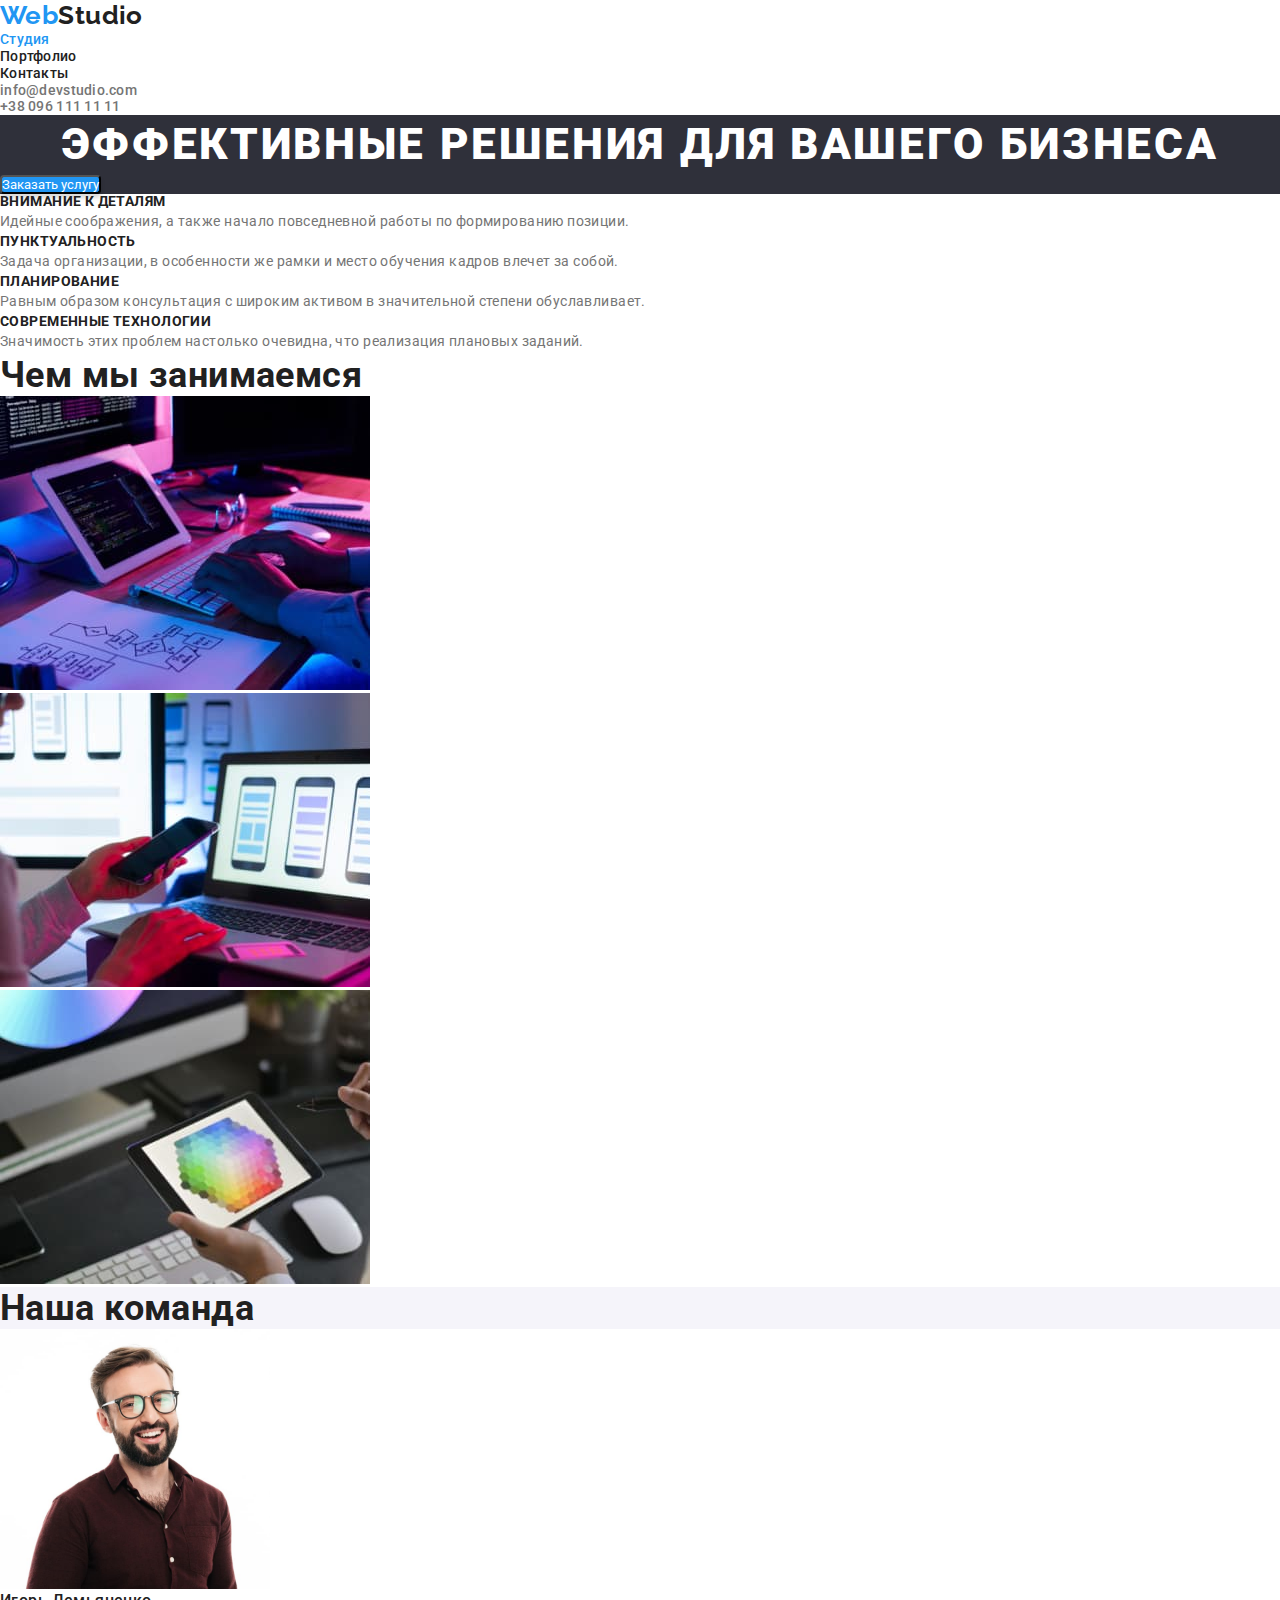
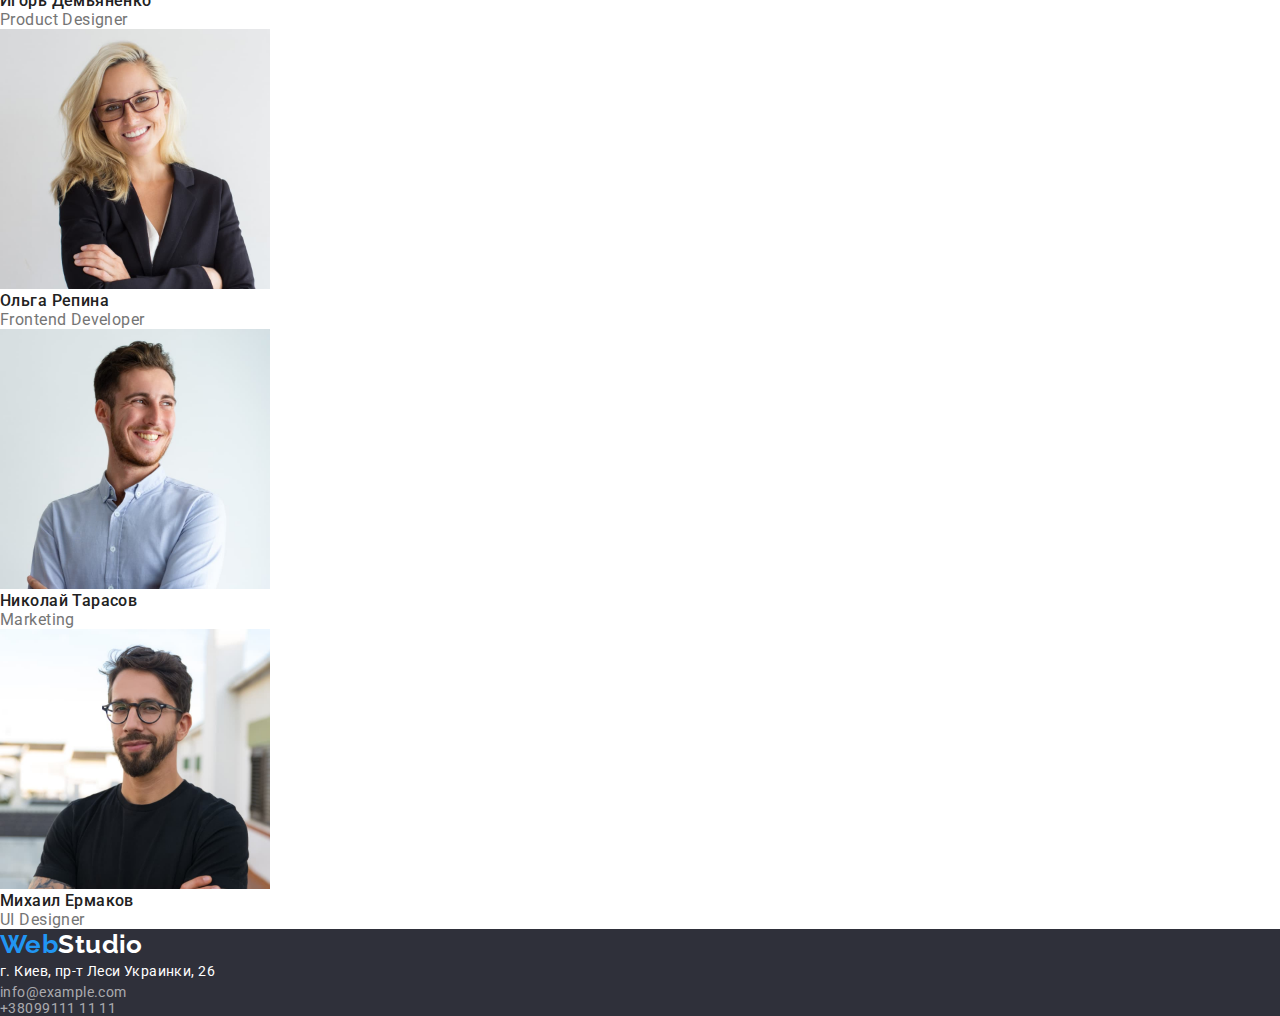
<file: index.html>
<!DOCTYPE html>
<html lang="ru">
  <head>
    <meta charset="UTF-8" />
    <meta http-equiv="X-UA-Compatible" content="IE=edge" />
    <meta name="viewport" content="width=device-width, initial-scale=1.0" />
    <title>WebStudio</title>
    <link rel="preconnect" href="https://fonts.googleapis.com" />
    <link rel="preconnect" href="https://fonts.gstatic.com" crossorigin />
    <link
      href="https://fonts.googleapis.com/css2?family=Raleway:wght@700&family=Roboto:wght@400;500;700;900&display=swap"
      rel="stylesheet"
    />
    <link rel="stylesheet" href="./css/styles.css" />
  </head>
  <body>
    <!-- шапка сайту -->
    <header class="header">
      <nav class="header-nav">
        <a href="" class="header-logo">Web<span class="header-logoblack">Studio</span></a>
        <ul class="header-nav list">
          <li class="header-item"><a href="./index.html" class="headerlink current">Студия</a></li>
          <li class="header-item"><a href="./portfolio.html" class="headerlink">Портфолио</a></li>
          <li class="header-item"><a href="" class="headerlink">Контакты</a></li>
        </ul>
      </nav>
      <!-- мейл і тел -->
      <ul class="header-contact list">
        <li class="header-item">
          <a href="mailto:info@devstudio.com" class="headermail">info@devstudio.com</a>
        </li>
        <li class="header-item">
          <a href="tel:+380961111111" class="headertel">+38 096 111 11 11</a>
        </li>
      </ul>
    </header>
    <!-- ефективне рішення -->
    <main>
      <section class="efect">
        <h1 class="texth1">Эффективные решения для вашего бизнеса</h1>
        <button type="button" class="button-zakaz">Заказать услугу</button>
      </section>
      <!-- особливості -->
      <section>
        <h2 hidden>Особливості</h2>
        <ul class="title list">
          <li class="special item">
            <h3 class="special-big">Внимание к деталям</h3>
            <p class="special small">
              Идейные соображения, а также начало повседневной работы по формированию позиции.
            </p>
          </li>
          <li class="special item">
            <h3 class="special-big">Пунктуальность</h3>
            <p class="special small">
              Задача организации, в особенности же рамки и место обучения кадров влечет за собой.
            </p>
          </li>
          <li class="special item">
            <h3 class="special-big">Планирование</h3>
            <p class="special small">
              Равным образом консультация с широким активом в значительной степени обуславливает.
            </p>
          </li>
          <li class="special item">
            <h3 class="special-big">Современные технологии</h3>
            <p class="special small">
              Значимость этих проблем настолько очевидна, что реализация плановых заданий.
            </p>
          </li>
        </ul>
      </section>
      <!-- чим ми займаємося -->
      <section>
        <h2 class="chem-text">Чем мы занимаемся</h2>
        <ul class="chem-list">
          <li class="chem-item">
            <a href="" class="working1"
              ><img src="./images/img1.jpg" alt="work with comp" width="370"
            /></a>
          </li>
          <li>
            <a href="" class="working2"
              ><img src="./images/img2.jpg" alt="work with phone" width="370"
            /></a>
          </li>
          <li>
            <a href="" class="working3"
              ><img src="./images/img3.jpg" alt="work with tablet" width="370"
            /></a>
          </li>
        </ul>
      </section>
      <!-- наша команда -->
      <section class="ourteam">
        <h2 class="ourteam-text">Наша команда</h2>
        <ul class="team-list">
          <li class="team-item">
            <img src="./images/imgteam1.jpg" alt="Product Designer" width="270" />
            <h3 class="teamtext-big">Игорь Демьяненко</h3>
            <p class="teamtext-small" lang="eu">Product Designer</p>
          </li>
          <li class="team-item">
            <img src="./images/imgteam2.jpg" alt="Frontend Developer" width="270" />
            <h3 class="teamtext-big">Ольга Репина</h3>
            <p class="teamtext-small" lang="eu">Frontend Developer</p>
          </li>
          <li class="team-item">
            <img src="./images/imgteam3.jpg" alt="Marketing" width="270" />
            <h3 class="teamtext-big">Николай Тарасов</h3>
            <p class="teamtext-small" lang="eu">Marketing</p>
          </li>
          <li class="team-item">
            <img src="./images/imgteam4.jpg" alt="UI Designer" width="270" />
            <h3 class="teamtext-big">Михаил Ермаков</h3>
            <p class="teamtext-small" lang="eu">UI Designer</p>
          </li>
        </ul>
      </section>
    </main>
    <!-- подвал -->
    <footer class="footer">
      <a href="" class="footer-logo">Web<span class="footer-logowhite">Studio</span></a>
      <address class="footer-address">
        <ul class="footer-list">
          <li class="footer-item">
            <a href="" class="footer-streat">г. Киев, пр-т Леси Украинки, 26</a>
          </li>
          <li class="footer-item">
            <a href="mailto:info@example.com" class="footermail-link">info@example.com</a>
          </li>
          <li class="footer-item">
            <a href="tel:+380991111111" class="footertel-link">+38099111 11 11</a>
          </li>
        </ul>
      </address>
    </footer>
  </body>
</html>
</file>
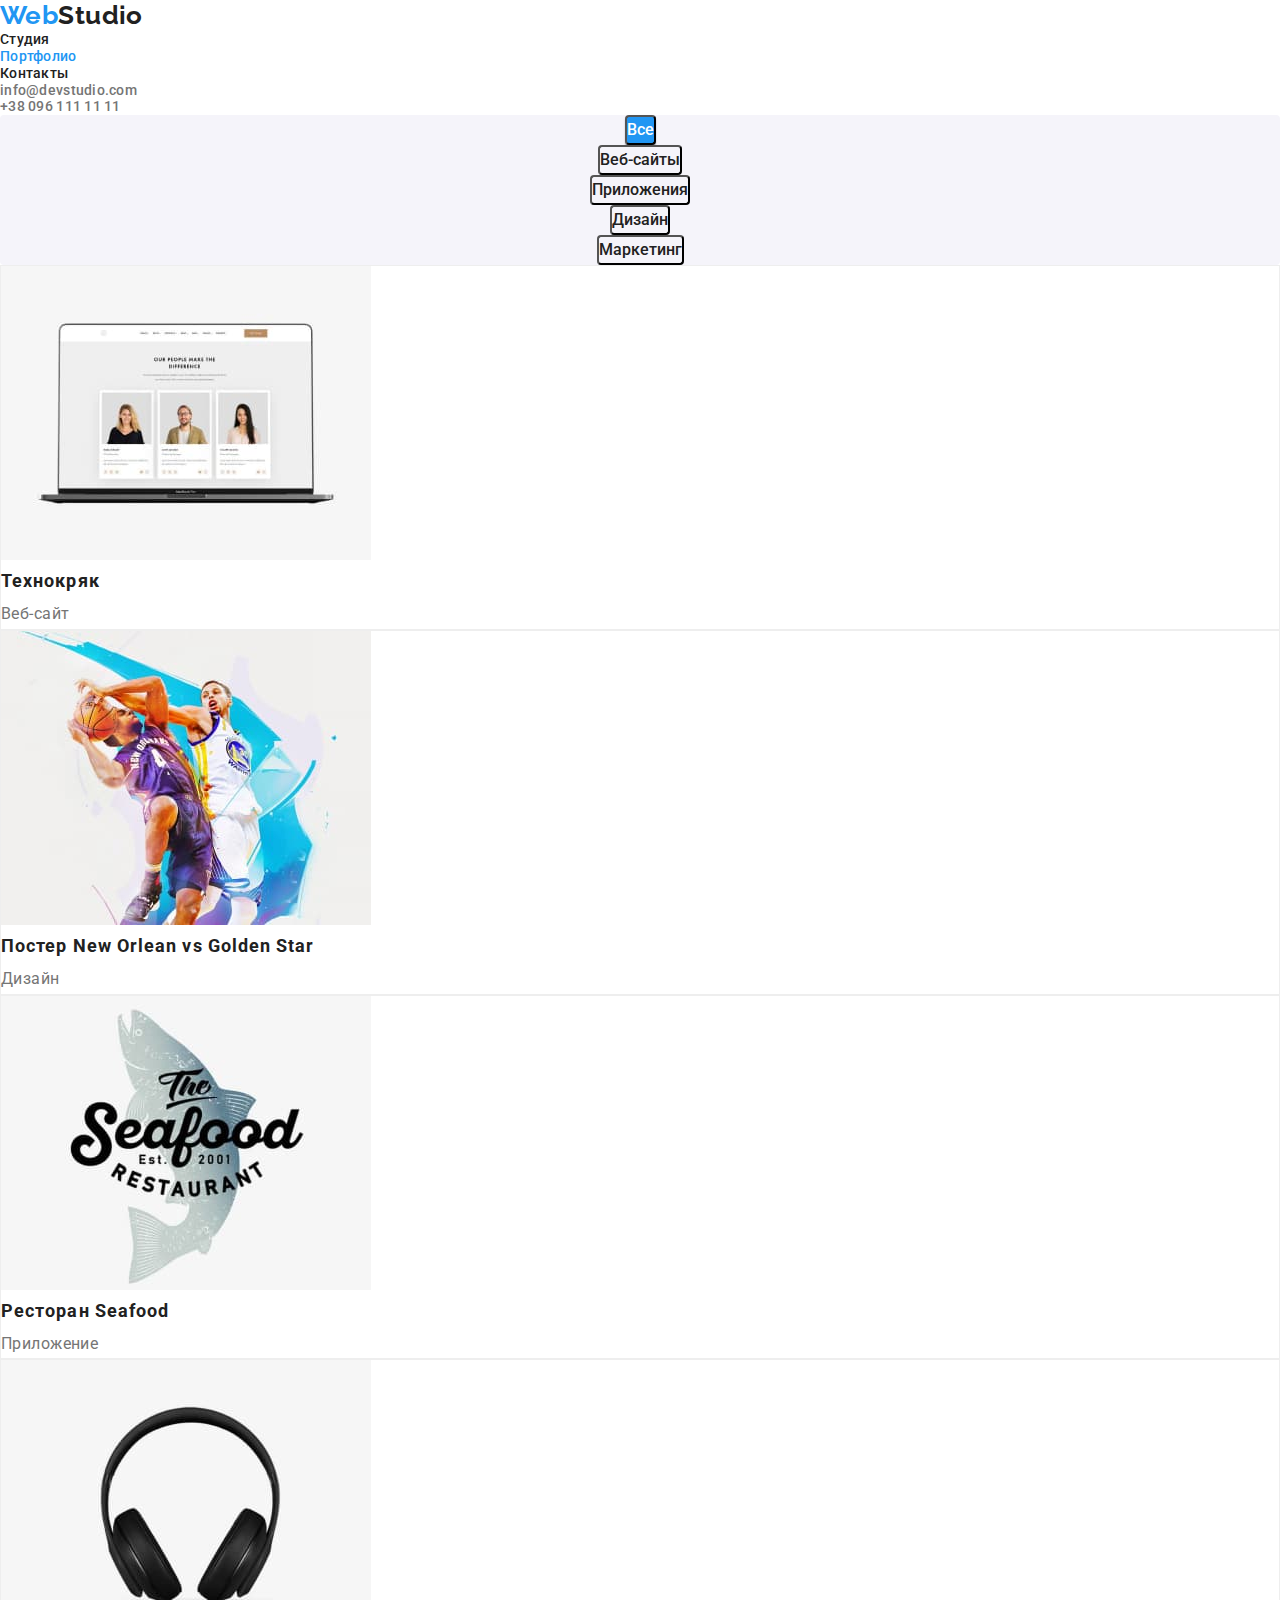
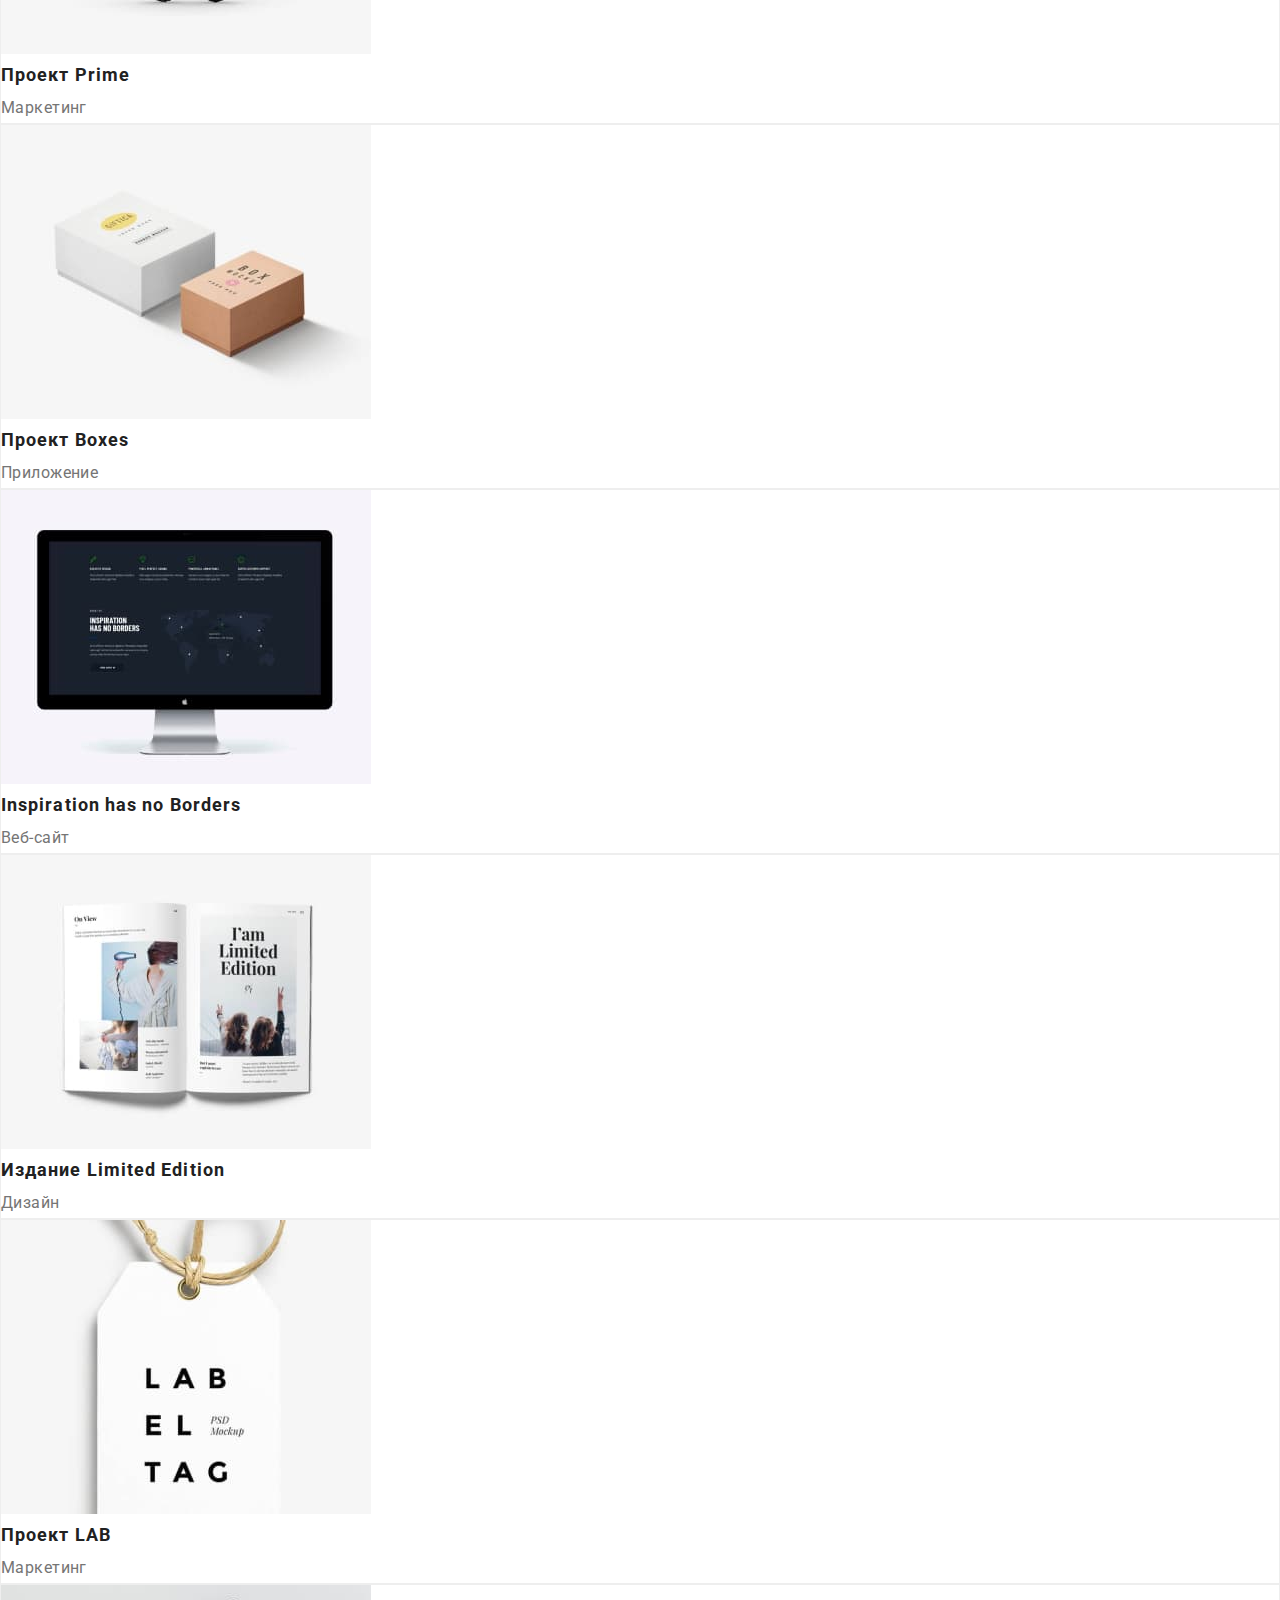
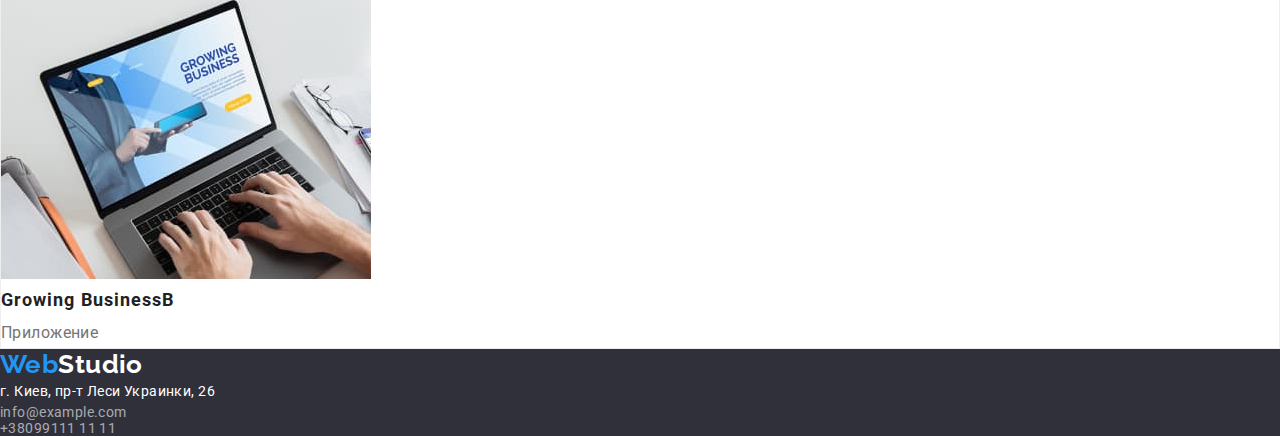
<file: portfolio.html>
<!DOCTYPE html>
<html lang="ru">
  <head>
    <meta charset="UTF-8" />
    <meta http-equiv="X-UA-Compatible" content="IE=edge" />
    <meta name="viewport" content="width=device-width, initial-scale=1.0" />
    <link rel="preconnect" href="https://fonts.googleapis.com" />
    <link rel="preconnect" href="https://fonts.gstatic.com" crossorigin />
    <link
      href="https://fonts.googleapis.com/css2?family=Raleway:wght@700&family=Roboto:wght@400;500;700;900&display=swap"
      rel="stylesheet"
    />
    <link rel="stylesheet" href="./css/styles.css" />
    <title>WebStudio</title>
  </head>
  <body>
    <!-- шапка сайту -->
    <header class="header">
      <nav class="header-nav">
        <a href="" class="header-logo">Web<span class="header-logoblack">Studio</span></a>
        <ul class="header-nav list">
          <li class="header-item"><a href="./index.html" class="headerlink">Студия</a></li>
          <li class="header-item">
            <a href="./portfolio.html" class="headerlink current">Портфолио</a>
          </li>
          <li class="header-item"><a href="" class="headerlink">Контакты</a></li>
        </ul>
      </nav>
      <!-- мейл і тел -->
      <ul class="header-contact">
        <li class="header-item">
          <a href="mailto:info@devstudio.com" class="headermail">info@devstudio.com</a>
        </li>
        <li class="header-item">
          <a href="tel:+380961111111" class="headertel">+38 096 111 11 11</a>
        </li>
      </ul>
    </header>

    <main>
      <section class="section">
        <h1 hidden>Проекти</h1>
        <!-- фильтр -->
        <ul class="filter list">
          <li class="filter-item"><button type="button" class="filter vse">Все</button></li>
          <li class="filter-item"><button type="button" class="filter web">Веб-сайты</button></li>
          <li class="filter-item"><button type="button" class="filter pril">Приложения</button></li>
          <li class="filter-item"><button type="button" class="filter diz">Дизайн</button></li>
          <li class="filter-item">
            <button type="button" class="filter market">Маркетинг</button>
          </li>
        </ul>

        <!-- project -->
        <ul class="list project">
          <li class="box techno">
            <a href="" class="list"
              ><img src="./images/img.jpg" alt="Технокряк" width="370" />
              <h2 class="project-big">Технокряк</h2>
              <p class="project-small">Веб-сайт</p>
            </a>
          </li>
          <li class="box poster">
            <a href="" class="list"
              ><img src="./images/img(1).jpg" alt="Постер New Orlean vs Golden Star" width="370" />
              <h2 class="project-big">Постер <span lang="eu">New Orlean vs Golden Star</span></h2>
              <p class="project-small">Дизайн</p>
            </a>
          </li>
          <li class="box seafood">
            <a href="" class="list"
              ><img src="./images/img(2).jpg" alt="Ресторан Seafood" width="370" />
              <h2 class="project-big">Ресторан <span lang="eu">Seafood</span></h2>
              <p class="project-small">Приложение</p>
            </a>
          </li>
          <li class="box prime">
            <a href="" class="list"
              ><img src="./images/img(3).jpg" alt="Проект Prime" width="370" />
              <h2 class="project-big">Проект <span lang="eu">Prime</span></h2>
              <p class="project-small">Маркетинг</p>
            </a>
          </li>
          <li class="box boxes">
            <a href="" class="list"
              ><img src="./images/img(4).jpg" alt="Проект Boxes" width="370" />
              <h2 class="project-big">Проект <span lang="eu">Boxes</span></h2>
              <p class="project-small">Приложение</p>
            </a>
          </li>
          <li class="box inspir">
            <a href="" class="list"
              ><img src="./images/img(5).jpg" alt="Inspiration has no Borders" width="370" />
              <h2 class="project-big"><span lang="eu">Inspiration has no Borders</span></h2>
              <p class="project-small">Веб-сайт</p>
            </a>
          </li>
          <li class="box limed">
            <a href="" class="list"
              ><img src="./images/img(6).jpg" alt="Издание Limited Edition" width="370" />
              <h2 class="project-big">Издание <span lang="eu">Limited Edition</span></h2>
              <p class="project-small">Дизайн</p>
            </a>
          </li>
          <li class="box lab">
            <a href="" class="list"
              ><img src="./images/img(7).jpg" alt="Проект LAB" width="370" />
              <h2 class="project-big">Проект <span lang="eu">LAB</span></h2>
              <p class="project-small">Маркетинг</p>
            </a>
          </li>
          <li class="box grow">
            <a href="" class="list"
              ><img src="./images/img(8).jpg" alt="Growing Business" width="370" />
              <h2 class="project-big"><span lang="eu">Growing BusinessB</span></h2>
              <p class="project-small">Приложение</p>
            </a>
          </li>
        </ul>
      </section>
    </main>
    <!-- підвал -->
    <footer class="footer">
      <a href="" class="footer-logo">Web<span class="footer-logowhite">Studio</span></a>
      <address class="footer-address">
        <ul class="footer-list">
          <li class="footer-item">
            <a href="" class="footer-streat">г. Киев, пр-т Леси Украинки, 26</a>
          </li>
          <li class="footer-item">
            <a href="mailto:info@example.com" class="footermail-link">info@example.com</a>
          </li>
          <li class="footer-item">
            <a href="tel:+380991111111" class="footertel-link">+38099111 11 11</a>
          </li>
        </ul>
      </address>
    </footer>
  </body>
</html>
</file>
<file: css/styles.css>
/* Палітра кольорів */
/* primary-text-color: #212121;
    second-text-color: #757575;
    accent-color: #2196f3;
    accent-color-text: #ffffff;
    background-header: #ffffff;
    background-efect: #2f303a;
    background-ourteam-color: #f5f4fa;
    line-header: #ececec;
    background-buttom: #f5f4fa;
    background-buttom-accent: #2196f3;
    box-shadow: 0px 3px 1px rgba(0, 0, 0, 0.1), 0px 1px 2px rgba(0, 0, 0, 0.08),
  0px 2px 2px rgba(0, 0, 0, 0.12);
    box-shadow-buttom-studio: 0px 4px 4px rgba(0, 0, 0, 0.15);
    box-shadow-team: 0px 1px 3px rgba(0, 0, 0, 0.12), 0px 1px 1px rgba(0, 0, 0, 0.14),
    0px 2px 1px rgba(0, 0, 0, 0.2);
    background-color: #ffffff;
    background-box: #ffffff;
    border-color: #eeeeee;
    footerbackground-color: #2f303a;
    footer-text: rgba(255, 255, 255, 0.6);
    footer-text-color: #ffffff; */

:root {
  --primary-text-color: #212121;
  --second-text-color: #757575;
  --accent-color: #2196f3;
  --accent-color-text: #ffffff;
  --background-header: #ffffff;
  --background-efect: #2f303a;
  --background-ourteam-color: #f5f4fa;
  --line-header: #ececec;
  --background-buttom: #f5f4fa;
  --background-buttom-accent: #2196f3;
  --background-buttom-zakaz-hover: #188ce8;
  --box-shadow: 0px 3px 1px rgba(0, 0, 0, 0.1), 0px 1px 2px rgba(0, 0, 0, 0.08),
    0px 2px 2px rgba(0, 0, 0, 0.12);
  --box-shadow-buttom-studio: 0px 4px 4px rgba(0, 0, 0, 0.15);
  --box-shadow-team: 0px 1px 3px rgba(0, 0, 0, 0.12), 0px 1px 1px rgba(0, 0, 0, 0.14),
    0px 2px 1px rgba(0, 0, 0, 0.2);
  --background-color: #ffffff;
  --background-box: #ffffff;
  --background-img-team: #ffffff;
  --border-color: #eeeeee;
  --footerbackground-color: #2f303a;
  --footer-text: rgba(255, 255, 255, 0.6);
  --footer-text-color: #ffffff;
}

body {
  color: var(--primary-text-color);
  background: var(--background-color);
  font-family: 'Roboto', sans-serif;
  font-size: 14px;
  font-style: normal;
  letter-spacing: 0.03em;
}

.header {
  background: var(--background-header);
}
.list,
a {
  font-style: normal;
  list-style: none;
  text-decoration: none;
}
* {
  margin: 0;
  padding: 0;
}

/* логотип WebStudio */
.header-logo {
  font-family: 'Raleway';
  font-weight: 700;
  font-size: 26px;
  line-height: 1.2;
  color: var(--accent-color);
}
.header-logoblack {
  color: var(--primary-text-color);
}

/* навігація Студия */
.headerlink {
  font-weight: 500;
  line-height: 1.2;
  letter-spacing: 0.02em;
  color: var(--primary-text-color);
}

.header-nav .headerlink.current {
  color: var(--accent-color);
}
.header-nav .headerlink:hover,
.header-nav .headerlink:focus {
  color: var(--accent-color);
}

/* мейл і тел */
.headermail,
.headertel {
  cursor: pointer;
  font-weight: 500;
  line-height: 1.2;
  letter-spacing: 0.02em;
  color: var(--second-text-color);
}

.headermail:hover,
.headermail:focus {
  color: var(--accent-color);
}
.headertel:hover,
.headertel:focus {
  color: var(--accent-color);
}

/* фильтр */
.filter {
  font-family: inherit;
  font-weight: 500;
  font-size: 16px;
  line-height: 1.62;
  text-align: center;
  cursor: pointer;
  color: var(--primary-text-color);
  background: var(--background-buttom);
  border-radius: 4px;
}
.vse {
  color: var(--accent-color-text);
  background-color: var(--background-buttom-accent);
  cursor: pointer;
  box-shadow: var(--box-shadow);
}
.vse:hover,
.vse:focus {
  color: var(--accent-color-text);
  background-color: var(--background-buttom-accent);
}
.vse:active {
  color: var(--accent-color-text);
  background-color: var(--background-buttom-accent);
}
.web {
  cursor: pointer;
}
.web:hover,
.web:focus {
  color: var(--accent-color-text);
  background-color: var(--background-buttom-accent);
}
.pril {
  cursor: pointer;
}
.pril:hover,
.pril:focus {
  color: var(--accent-color-text);
  background-color: var(--background-buttom-accent);
}
.diz {
  cursor: pointer;
}
.diz:hover,
.diz:focus {
  color: var(--accent-color-text);
  background-color: var(--background-buttom-accent);
}
.market {
  cursor: pointer;
}
.market:hover,
.market:focus {
  color: var(--accent-color-text);
  background-color: var(--background-buttom-accent);
}

/* project  */
.project-big {
  font-weight: 700;
  font-size: 18px;
  line-height: 2;
  letter-spacing: 0.06em;
  color: var(--primary-text-color);
}
.project-small {
  font-size: 16px;
  line-height: 1.87;
  color: var(--second-text-color);
}
.box {
  box-sizing: border-box;
  background: var(--background-box);
  border: 1px solid var(--border-color);
}

/* підвал */
.footer {
  background: var(--footerbackground-color);
}
.footer-logo {
  font-family: 'Raleway';
  font-weight: 700;
  font-size: 26px;
  line-height: 1.2;
  color: var(--accent-color);
}
.footer-logowhite {
  color: var(--accent-color-text);
}
.footer-address {
  font-style: inherit;
}

.footer-streat {
  line-height: 1.71;
  letter-spacing: 0.03em;
  color: var(--footer-text-color);
}
.footer-item > a:hover,
.footer-item > a:focus {
  color: var(--accent-color);
}
.footermail-link,
.footertel-link {
  letter-spacing: 0.03em;
  color: var(--footer-text);
  text-decoration: none;
}

/* css index */

/* ефективне рішення */
.efect {
  background-color: var(--background-efect);
}
.texth1 {
  font-weight: 900;
  font-size: 44px;
  line-height: 1.36;
  text-align: center;
  letter-spacing: 0.06em;
  text-transform: uppercase;
  color: var(--accent-color-text);
}
/* кнопка */
.button-zakaz {
  font-family: inherit;
  box-shadow: var(--box-shadow-buttom-studio);
  border-radius: 4px;
  color: var(--accent-color-text);
  background: var(--background-buttom-accent);
}
.button-zakaz:hover,
.button-zakaz:focus {
  color: var(--accent-color-text);
  background-color: var(--background-buttom-zakaz-hover);
}
/* особливості */
.special-big {
  font-weight: 700;
  font-size: 14px;
  line-height: 1.14;
  text-transform: uppercase;
  color: var(--primary-text-color);
}
/* застосовано іншу специфічність css */
.special .small {
  font-weight: 400;
  font-size: 14px;
  line-height: 1.71;
  color: var(--second-text-color);
}

/* чим ми займаємося */
.chem-text {
  font-weight: 700;
  font-size: 36px;
  line-height: 1.17;
  color: var(--primary-text-color);
}

/* наша команда */
.ourteam {
  background: var(--background-ourteam-color);
}
.team-item {
  background-color: var(--background-img-team);
}
.ourteam-text {
  font-weight: 700;
  font-size: 36px;
  line-height: 1.17;
  color: var(--primary-text-color);
}
.teamtext-big {
  font-weight: 500;
  font-size: 16px;
  line-height: 1.12;
  color: var(--primary-text-color);
}

.teamtext-small {
  font-weight: 400;
  font-size: 16px;
  line-height: 1.19;
  color: var(--second-text-color);
}
</file>
